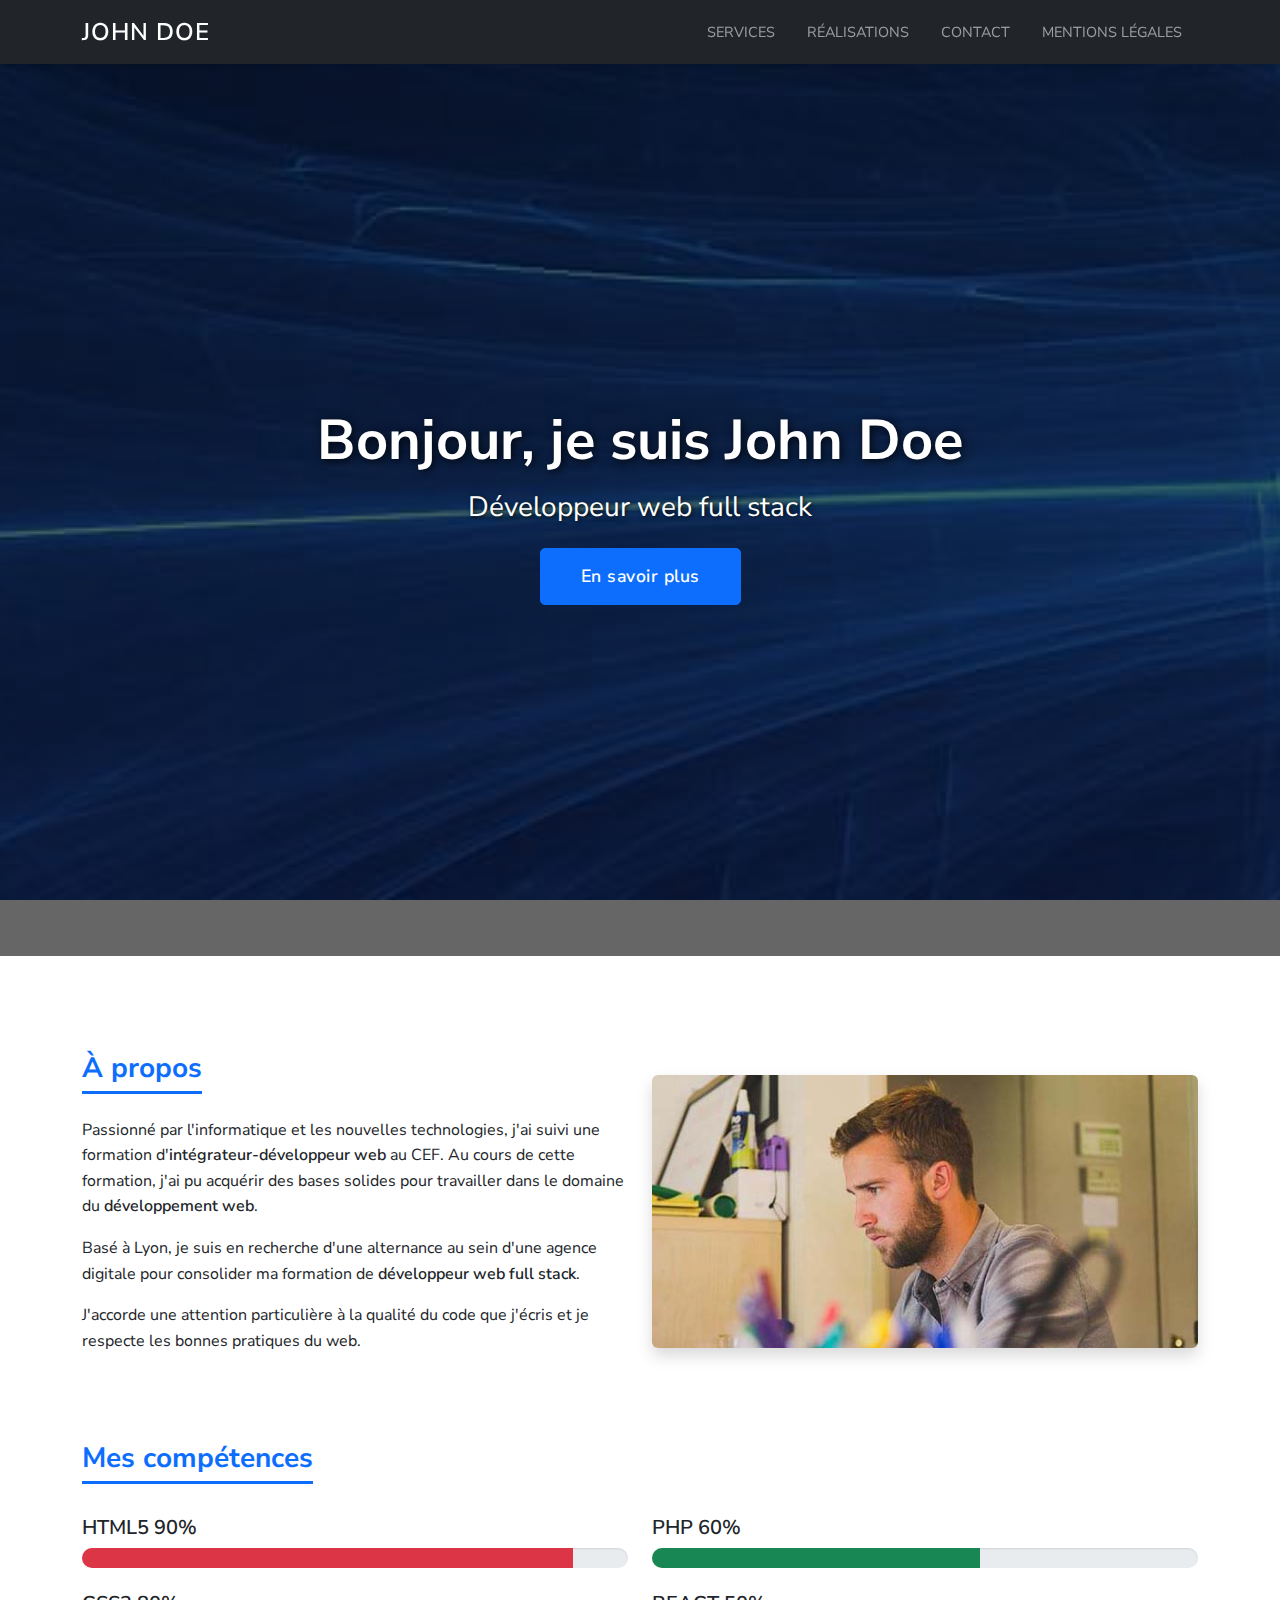
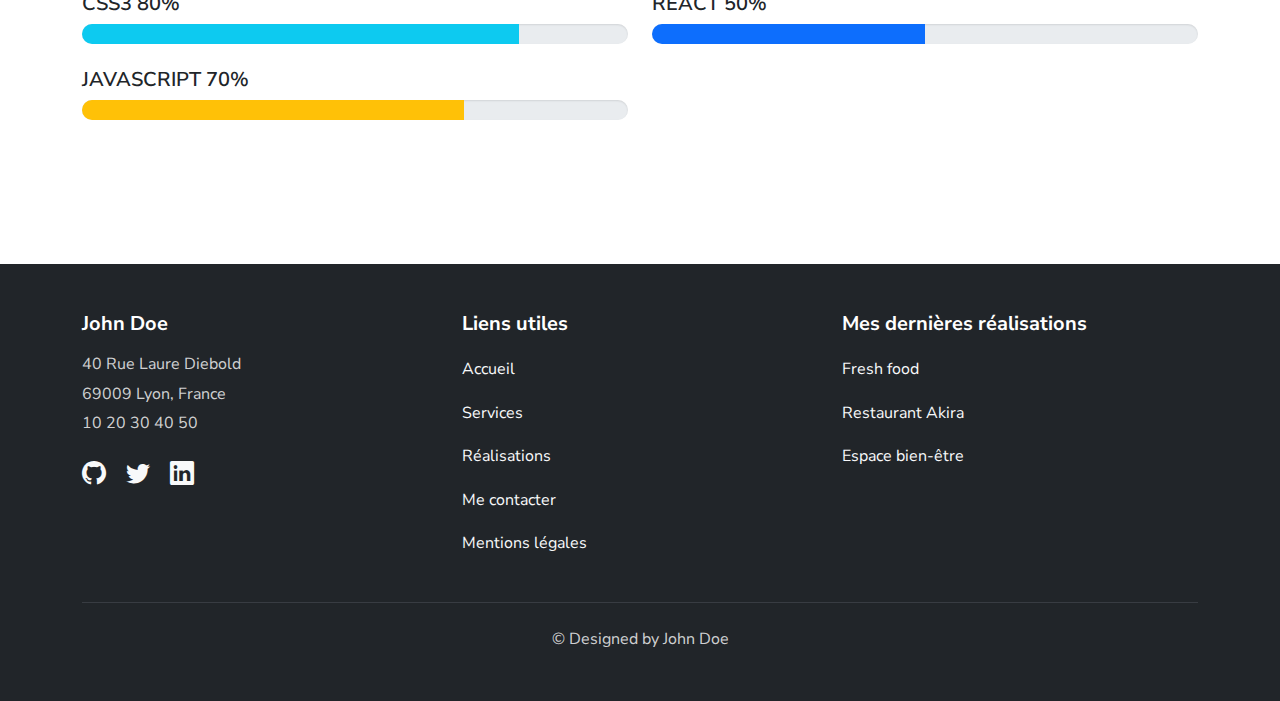
<file: index.html>
<!DOCTYPE html>
<html lang="fr">
<head>
    <meta charset="UTF-8">
    <meta name="viewport" content="width=device-width, initial-scale=1.0">
    <meta name="description" content="John Doe - Développeur Web Full Stack à Lyon. Création de sites web, applications React, SEO.">
    <meta name="keywords" content="développeur web, Lyon, React, PHP, HTML, CSS, JavaScript">
    <title>John Doe - Développeur Web Full Stack</title>
    
    <link href="https://cdn.jsdelivr.net/npm/bootstrap@5.2.3/dist/css/bootstrap.min.css" rel="stylesheet">
    <link rel="stylesheet" href="https://cdn.jsdelivr.net/npm/bootstrap-icons@1.10.0/font/bootstrap-icons.css">
    <link rel="preconnect" href="https://fonts.googleapis.com">
    <link rel="preconnect" href="https://fonts.gstatic.com" crossorigin>
    <link href="https://fonts.googleapis.com/css2?family=Nunito+Sans:wght@400;600&display=swap" rel="stylesheet">
    
    <link rel="stylesheet" href="CSS.css">
    
    <link rel="icon" type="image/x-icon" href="assets/images/favicon.ico">
</head>
<body>

    <!-- Header / Navigation -->
    <header>
        <nav class="navbar navbar-expand-lg navbar-dark bg-dark fixed-top">
            <div class="container">
                <a class="navbar-brand" href="index.html">JOHN DOE</a>
                
                <button class="navbar-toggler" type="button" data-bs-toggle="collapse" data-bs-target="#navbarNav" aria-controls="navbarNav" aria-expanded="false" aria-label="Toggle navigation">
                    <span class="navbar-toggler-icon"></span>
                </button>
                
                <div class="collapse navbar-collapse" id="navbarNav">
                    <ul class="navbar-nav ms-auto">
                        <li class="nav-item">
                            <a class="nav-link" href="Services.html">Services</a>
                        </li>
                        <li class="nav-item">
                            <a class="nav-link" href="Réalisation.html">Réalisations</a>
                        </li>
                        <li class="nav-item">
                            <a class="nav-link" href="Contact.html">Contact</a>
                        </li>
                        <li class="nav-item">
                            <a class="nav-link" href="Mentions Légales.html">Mentions légales</a>
                        </li>
                    </ul>
                </div>
            </div>
        </nav>
    </header>

    <!-- Hero Section -->
    <section class="hero-section d-flex align-items-center justify-content-center text-center text-white position-relative">
        <div class="hero-overlay position-absolute top-0 start-0 w-100 h-100"></div>
        <div class="hero-content position-relative">
            <h1 class="display-3 fw-bold mb-3">Bonjour, je suis John Doe</h1>
            <h2 class="h3 mb-4">Développeur web full stack</h2>
            <button class="btn btn-primary btn-lg" data-bs-toggle="modal" data-bs-target="#profileModal">
                En savoir plus
            </button>
        </div>
    </section>

    <!-- About Section -->
    <section class="container py-5 mt-5">
        <div class="row align-items-center g-4 mb-5">
            <!-- Colonne À propos -->
            <div class="col-lg-6">
                <h3 class="fw-bold mb-4 section-title-blue">À propos</h3>
                <p>Passionné par l'informatique et les nouvelles technologies, j'ai suivi une formation d'<strong>intégrateur-développeur web</strong> au CEF. Au cours de cette formation, j'ai pu acquérir des bases solides pour travailler dans le domaine du <strong>développement web</strong>.</p>
                <p>Basé à Lyon, je suis en recherche d'une alternance au sein d'une agence digitale pour consolider ma formation de <strong>développeur web full stack</strong>.</p>
                <p>J'accorde une attention particulière à la qualité du code que j'écris et je respecte les bonnes pratiques du web.</p>
            </div>
            
            <!-- Colonne Image -->
            <div class="col-lg-6">
                <img src="images/john-doe-about.jpg" 
                     alt="John Doe - Développeur Web" 
                     class="img-fluid rounded shadow"
                     onerror="this.src='https://images.unsplash.com/photo-1519085360753-af0119f7cbe7?w=600&h=400&fit=crop'">
            </div>
        </div>
        
        <!-- Compétences -->
        <div class="row mt-5 pt-4">
            <div class="col-12 mb-4">
                <h3 class="fw-bold section-title-blue">Mes compétences</h3>
            </div>
            
            <div class="col-lg-6 mb-4">
                <h5 class="fw-semibold mb-2">HTML5 90%</h5>
                <div class="progress mb-4" style="height: 20px;">
                    <div class="progress-bar bg-danger" style="width: 90%" role="progressbar" aria-valuenow="90" aria-valuemin="0" aria-valuemax="100"></div>
                </div>
                
                <h5 class="fw-semibold mb-2">CSS3 80%</h5>
                <div class="progress mb-4" style="height: 20px;">
                    <div class="progress-bar bg-info" style="width: 80%" role="progressbar" aria-valuenow="80" aria-valuemin="0" aria-valuemax="100"></div>
                </div>
                
                <h5 class="fw-semibold mb-2">JAVASCRIPT 70%</h5>
                <div class="progress mb-4" style="height: 20px;">
                    <div class="progress-bar bg-warning" style="width: 70%" role="progressbar" aria-valuenow="70" aria-valuemin="0" aria-valuemax="100"></div>
                </div>
            </div>
            
            <div class="col-lg-6 mb-4">
                <h5 class="fw-semibold mb-2">PHP 60%</h5>
                <div class="progress mb-4" style="height: 20px;">
                    <div class="progress-bar bg-success" style="width: 60%" role="progressbar" aria-valuenow="60" aria-valuemin="0" aria-valuemax="100"></div>
                </div>
                
                <h5 class="fw-semibold mb-2">REACT 50%</h5>
                <div class="progress mb-4" style="height: 20px;">
                    <div class="progress-bar bg-primary" style="width: 50%" role="progressbar" aria-valuenow="50" aria-valuemin="0" aria-valuemax="100"></div>
                </div>
            </div>
        </div>
    </section>

    <!-- Modal GitHub Profile -->
    <div class="modal fade" id="profileModal" tabindex="-1" aria-labelledby="profileModalLabel" aria-hidden="true">
        <div class="modal-dialog modal-lg">
            <div class="modal-content">
                <div class="modal-header">
                    <h5 class="modal-title" id="profileModalLabel">Profil GitHub</h5>
                    <button type="button" class="btn-close" data-bs-dismiss="modal" aria-label="Fermer"></button>
                </div>
                <div class="modal-body" id="modalContent">
                    <div class="text-center">
                        <div class="spinner-border text-primary" role="status">
                            <span class="visually-hidden">Chargement...</span>
                        </div>
                        <p class="mt-2">Chargement des informations GitHub...</p>
                    </div>
                </div>
                <div class="modal-footer">
                    <button type="button" class="btn btn-secondary" data-bs-dismiss="modal">Fermer</button>
                </div>
            </div>
        </div>
    </div>

    <!-- Footer -->
    <footer class="bg-dark text-light py-5 mt-5">
        <div class="container">
            <div class="row">
                <!-- Colonne 1 : Coordonnées -->
                <div class="col-lg-4 mb-4 mb-lg-0">
                    <h5 class="fw-bold mb-3">John Doe</h5>
                    <address class="mb-3">
                        <p class="mb-1">40 Rue Laure Diebold</p>
                        <p class="mb-1">69009 Lyon, France</p>
                        <p class="mb-3">10 20 30 40 50</p>
                    </address>
                    <div class="social-links">
                        <a href="https://github.com/github-john-doe" 
                           target="_blank" 
                           rel="noopener nofollow" 
                           class="text-light me-3" 
                           aria-label="GitHub">
                            <i class="bi bi-github fs-4"></i>
                        </a>
                        <a href="https://twitter.com" 
                           target="_blank" 
                           rel="noopener nofollow" 
                           class="text-light me-3" 
                           aria-label="Twitter">
                            <i class="bi bi-twitter fs-4"></i>
                        </a>
                        <a href="https://linkedin.com" 
                           target="_blank" 
                           rel="noopener nofollow" 
                           class="text-light" 
                           aria-label="LinkedIn">
                            <i class="bi bi-linkedin fs-4"></i>
                        </a>
                    </div>
                </div>
                
                <!-- Colonne 2 : Liens utiles -->
                <div class="col-lg-4 mb-4 mb-lg-0">
                    <h5 class="fw-bold mb-3">Liens utiles</h5>
                    <ul class="list-unstyled">
                        <li class="mb-2"><a href="index.html" class="text-light text-decoration-none footer-link">Accueil</a></li>
                        <li class="mb-2"><a href="Services.html" class="text-light text-decoration-none footer-link">Services</a></li>
                        <li class="mb-2"><a href="Réalisation.html" class="text-light text-decoration-none footer-link">Réalisations</a></li>
                        <li class="mb-2"><a href="Contact.html" class="text-light text-decoration-none footer-link">Me contacter</a></li>
                        <li class="mb-2"><a href="Mentions Légales.html" class="text-light text-decoration-none footer-link">Mentions légales</a></li>
                    </ul>
                </div>
                
                <!-- Colonne 3 : Dernières réalisations -->
                <div class="col-lg-4">
                    <h5 class="fw-bold mb-3">Mes dernières réalisations</h5>
                    <ul class="list-unstyled">
                        <li class="mb-2"><a href="Réalisation.html" class="text-light text-decoration-none footer-link">Fresh food</a></li>
                        <li class="mb-2"><a href="Réalisation.html" class="text-light text-decoration-none footer-link">Restaurant Akira</a></li>
                        <li class="mb-2"><a href="Réalisation.html" class="text-light text-decoration-none footer-link">Espace bien-être</a></li>
                    </ul>
                </div>
            </div>
            
            <hr class="my-4 border-secondary">
            <div class="text-center">
                <p class="mb-0">&copy; Designed by John Doe</p>
            </div>
        </div>
    </footer>

    <!-- Bootstrap JS -->
    <script src="https://cdn.jsdelivr.net/npm/bootstrap@5.2.3/dist/js/bootstrap.bundle.min.js"></script>
    
    <!-- Script pour charger les données GitHub -->
    <script>
        // Récupération des données GitHub au chargement de la page (useEffect equivalent)
        let githubData = null;
        
        window.addEventListener('DOMContentLoaded', function() {
            fetch('https://api.github.com/users/github-john-doe')
                .then(response => {
                    if (!response.ok) throw new Error('Erreur réseau');
                    return response.json();
                })
                .then(data => {
                    githubData = data;
                    console.log('Données GitHub récupérées:', data);
                })
                .catch(error => {
                    console.error('Erreur GitHub:', error);
                });
        });
        
        document.getElementById('profileModal').addEventListener('show.bs.modal', function() {
            const modalContent = document.getElementById('modalContent');
            
            if (!githubData) {
                modalContent.innerHTML = `
                    <div class="alert alert-danger" role="alert">
                        <i class="bi bi-exclamation-triangle-fill me-2"></i>
                        <strong>Erreur :</strong> Impossible de charger les informations du profil GitHub.
                    </div>
                `;
                return;
            }
            
            modalContent.innerHTML = `
                <div class="github-profile text-center">
                    <img src="${githubData.avatar_url}" 
                         alt="${githubData.name || githubData.login}" 
                         class="rounded-circle mb-3 border border-primary border-3" 
                         style="width: 150px; height: 150px;">
                    <h3 class="fw-bold mb-2">${githubData.name || githubData.login}</h3>
                    <p class="text-muted mb-3">@${githubData.login}</p>
                    ${githubData.bio ? `<p class="mb-4">${githubData.bio}</p>` : ''}
                    
                    <div class="row text-center mb-4">
                        <div class="col-4">
                            <div class="fs-2 fw-bold text-primary">${githubData.public_repos}</div>
                            <div class="text-muted small">Repositories</div>
                        </div>
                        <div class="col-4">
                            <div class="fs-2 fw-bold text-primary">${githubData.followers}</div>
                            <div class="text-muted small">Followers</div>
                        </div>
                        <div class="col-4">
                            <div class="fs-2 fw-bold text-primary">${githubData.following}</div>
                            <div class="text-muted small">Following</div>
                        </div>
                    </div>
                    
                    <div class="text-start mb-3">
                        ${githubData.location ? `<p class="mb-2"><i class="bi bi-geo-alt-fill text-primary me-2"></i>${githubData.location}</p>` : ''}
                        ${githubData.blog ? `<p class="mb-2"><i class="bi bi-link-45deg text-primary me-2"></i><a href="${githubData.blog}" target="_blank" rel="noopener">${githubData.blog}</a></p>` : ''}
                        ${githubData.company ? `<p class="mb-2"><i class="bi bi-building text-primary me-2"></i>${githubData.company}</p>` : ''}
                    </div>
                    
                    <a href="${githubData.html_url}" 
                       target="_blank" 
                       rel="noopener" 
                       class="btn btn-primary">
                        <i class="bi bi-github me-2"></i>Voir le profil GitHub
                    </a>
                </div>
            `;
        });
    </script>

</body>
</html>
</file>
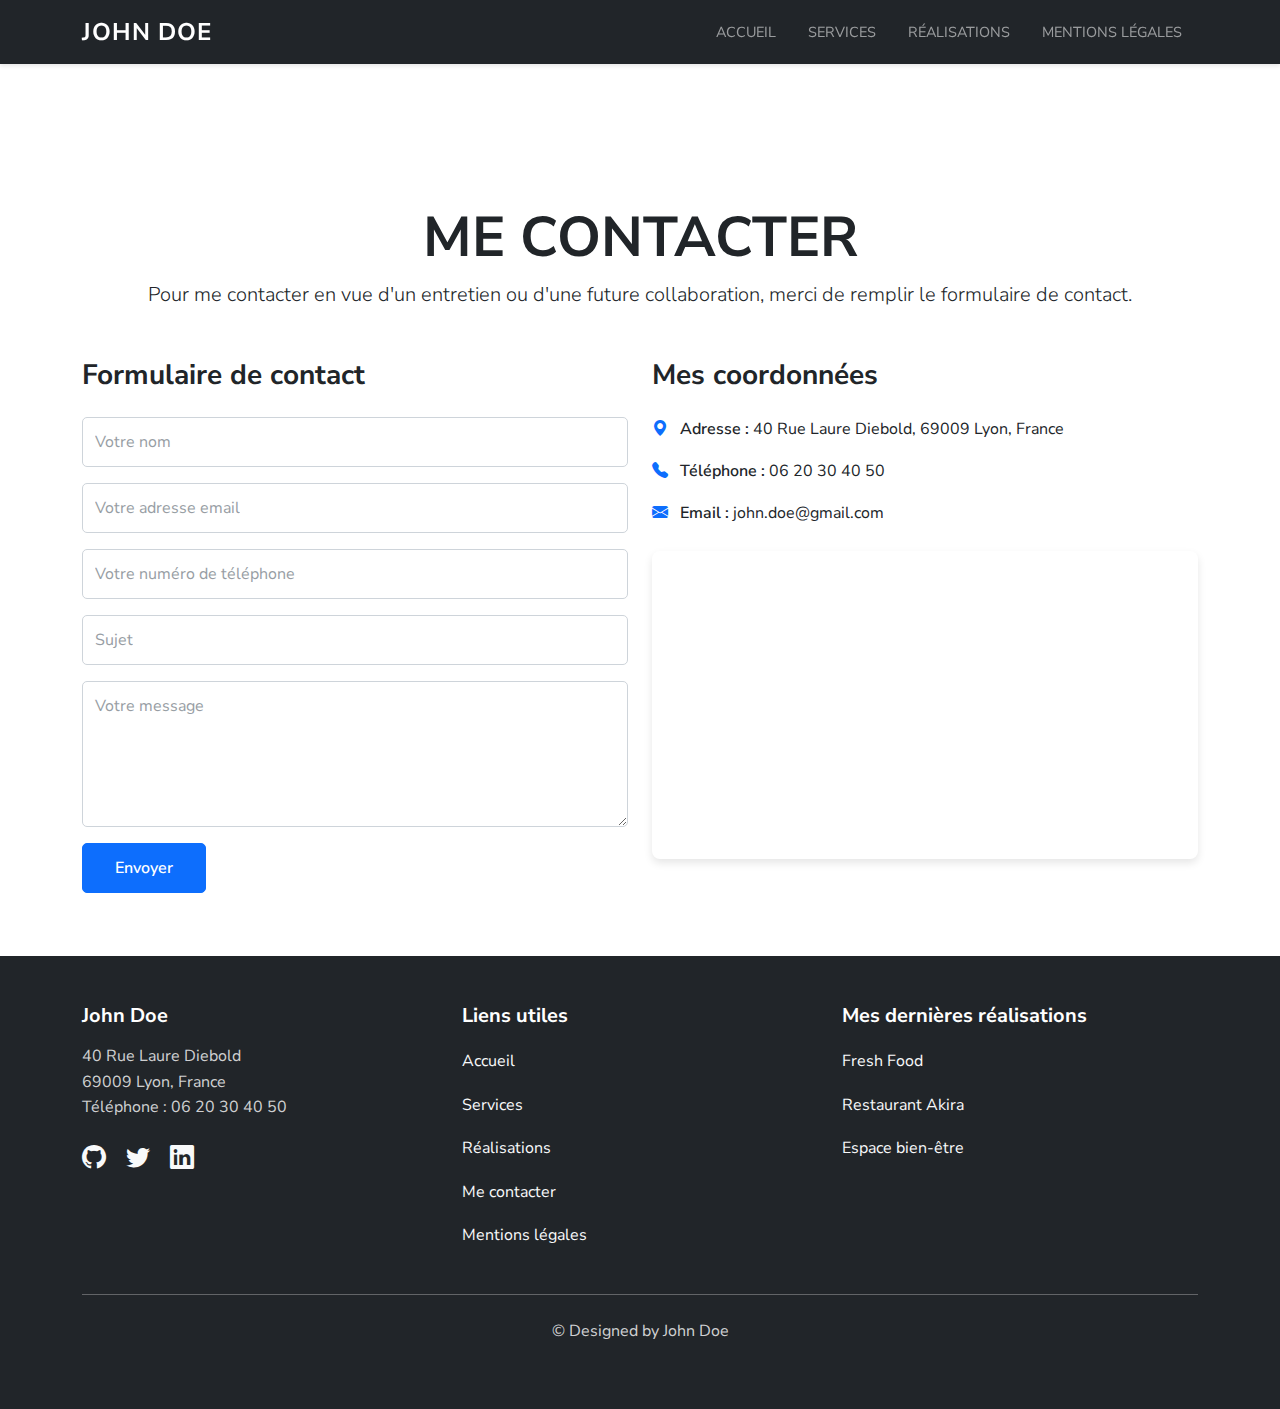
<file: Contact.html>
<!DOCTYPE html>
<html lang="fr">
<head>
    <meta charset="UTF-8">
    <meta name="viewport" content="width=device-width, initial-scale=1.0">
    <meta name="description" content="Contactez John Doe - Développeur Web à Lyon pour vos projets web">
    <title>Contact - John Doe</title>

    <link href="https://cdn.jsdelivr.net/npm/bootstrap@5.2.3/dist/css/bootstrap.min.css" rel="stylesheet">
    <link rel="stylesheet" href="https://cdn.jsdelivr.net/npm/bootstrap-icons@1.10.0/font/bootstrap-icons.css">
    <link rel="preconnect" href="https://fonts.googleapis.com">
    <link rel="preconnect" href="https://fonts.gstatic.com" crossorigin>
    <link href="https://fonts.googleapis.com/css2?family=Nunito+Sans:wght@400;600&display=swap" rel="stylesheet">
    
    <link rel="stylesheet" href="CSS.css">
    
    <link rel="icon" type="image/x-icon" href="assets/images/favicon.ico">
</head>
<body>

    <!-- Header / Navigation -->
    <header>
        <nav class="navbar navbar-expand-lg navbar-dark bg-dark fixed-top">
            <div class="container">
                <a class="navbar-brand fw-bold" href="index.html">JOHN DOE</a>
                
                <button class="navbar-toggler" type="button" data-bs-toggle="collapse" data-bs-target="#navbarNav">
                    <span class="navbar-toggler-icon"></span>
                </button>
                
                <div class="collapse navbar-collapse" id="navbarNav">
                    <ul class="navbar-nav ms-auto">
                        <li class="nav-item">
                            <a class="nav-link text-uppercase" href="index.html">Accueil</a>
                        </li>
                        <li class="nav-item">
                            <a class="nav-link text-uppercase" href="Services.html">Services</a>
                        </li>
                        <li class="nav-item">
                            <a class="nav-link text-uppercase" href="Réalisation.html">Réalisations</a>
                        </li>
                        <li class="nav-item">
                            <a class="nav-link text-uppercase" href="Mentions Légales.html">Mentions Légales</a>
                        </li>
                    </ul>
                </div>
            </div>
        </nav>
    </header>

    <!-- Page Contact -->
    <section class="page-section" style="padding-top: 100px; min-height: 100vh;">
        <div class="container py-5">
            <div class="text-center mb-5">
                <h1 class="fw-bold display-4">ME CONTACTER</h1>
                <p class="lead">Pour me contacter en vue d'un entretien ou d'une future collaboration, merci de remplir le formulaire de contact.</p>
            </div>
            
            <div class="row">
                <!-- Formulaire de contact -->
                <div class="col-lg-6">
                    <h3 class="fw-bold mb-4">Formulaire de contact</h3>
                    <form id="contactForm">
                        <div class="mb-3">
                            <input type="text" class="form-control" id="nom" placeholder="Votre nom" required>
                        </div>
                        <div class="mb-3">
                            <input type="email" class="form-control" id="email" placeholder="Votre adresse email" required>
                        </div>
                        <div class="mb-3">
                            <input type="tel" class="form-control" id="telephone" placeholder="Votre numéro de téléphone" required>
                        </div>
                        <div class="mb-3">
                            <input type="text" class="form-control" id="sujet" placeholder="Sujet" required>
                        </div>
                        <div class="mb-3">
                            <textarea class="form-control" id="message" rows="5" placeholder="Votre message" required></textarea>
                        </div>
                        <button type="submit" class="btn btn-primary">Envoyer</button>
                    </form>
                    <div id="alertContainer"></div>
                </div>
                
                <!-- Coordonnées -->
                <div class="col-lg-6">
                    <h3 class="fw-bold mb-4">Mes coordonnées</h3>
                    <div class="mb-3">
                        <i class="bi bi-geo-alt-fill text-primary me-2"></i>
                        <strong>Adresse :</strong> 40 Rue Laure Diebold, 69009 Lyon, France
                    </div>
                    <div class="mb-3">
                        <i class="bi bi-telephone-fill text-primary me-2"></i>
                        <strong>Téléphone :</strong> 06 20 30 40 50
                    </div>
                    <div class="mb-4">
                        <i class="bi bi-envelope-fill text-primary me-2"></i>
                        <strong>Email :</strong> john.doe@gmail.com
                    </div>
                    
                    <!-- Google Maps -->
                    <div class="map-container">
                        <iframe 
                            src="https://www.google.com/maps/embed?pb=!1m18!1m12!1m3!1d2782.626965754607!2d4.796403976617905!3d45.778661471072626!2m3!1f0!2f0!3f0!3m2!1i1024!2i768!4f13.1!3m3!1m2!1s0x47f4eb65edac5b3f%3A0xe01c47049cb2e2b9!2s40%20Rue%20Laure%20Diebold%2C%2069009%20Lyon!5e0!3m2!1sfr!2sfr!4v1645180449739!5m2!1sfr!2sfr" 
                            width="100%" 
                            height="300" 
                            style="border:0;" 
                            allowfullscreen="" 
                            loading="lazy"
                            title="Localisation John Doe">
                        </iframe>
                    </div>
                </div>
            </div>
        </div>
    </section>

    <!-- Footer -->
    <footer class="bg-dark text-light py-5">
        <div class="container">
            <div class="row">
                <div class="col-lg-4">
                    <h5 class="fw-bold mb-3">John Doe</h5>
                    <p>40 Rue Laure Diebold<br>69009 Lyon, France<br>Téléphone : 06 20 30 40 50</p>
                    <div class="social-links">
                        <a href="https://github.com/github-john-doe" target="_blank" rel="noopener nofollow" class="text-light me-3">
                            <i class="bi bi-github fs-4"></i>
                        </a>
                        <a href="https://twitter.com" target="_blank" rel="noopener nofollow" class="text-light me-3">
                            <i class="bi bi-twitter fs-4"></i>
                        </a>
                        <a href="https://linkedin.com" target="_blank" rel="noopener nofollow" class="text-light">
                            <i class="bi bi-linkedin fs-4"></i>
                        </a>
                    </div>
                </div>
                
                <div class="col-lg-4">
                    <h5 class="fw-bold mb-3">Liens utiles</h5>
                    <ul class="list-unstyled">
                        <li><a href="index.html" class="text-light text-decoration-none footer-link">Accueil</a></li>
                        <li><a href="Services.html" class="text-light text-decoration-none footer-link">Services</a></li>
                        <li><a href="Réalisation.html" class="text-light text-decoration-none footer-link">Réalisations</a></li>
                        <li><a href="Contact.html" class="text-light text-decoration-none footer-link">Me contacter</a></li>
                        <li><a href="Mentions Légales.html" class="text-light text-decoration-none footer-link">Mentions légales</a></li>
                    </ul>
                </div>
                
                <div class="col-lg-4">
                    <h5 class="fw-bold mb-3">Mes dernières réalisations</h5>
                    <ul class="list-unstyled">
                        <li><a href="realisations.html" class="text-light text-decoration-none footer-link">Fresh Food</a></li>
                        <li><a href="realisations.html" class="text-light text-decoration-none footer-link">Restaurant Akira</a></li>
                        <li><a href="realisations.html" class="text-light text-decoration-none footer-link">Espace bien-être</a></li>
                    </ul>
                </div>
            </div>
            
            <hr class="my-4">
            <div class="text-center">
                <p>&copy; Designed by John Doe</p>
            </div>
        </div>
    </footer>

    <!-- Bootstrap JS -->
    <script src="https://cdn.jsdelivr.net/npm/bootstrap@5.2.3/dist/js/bootstrap.bundle.min.js"></script>
    
    <!-- Script pour la validation du formulaire -->
    <script>
        document.getElementById('contactForm').addEventListener('submit', function(e) {
            e.preventDefault();
            
            // Récupérer les valeurs
            const nom = document.getElementById('nom').value.trim();
            const email = document.getElementById('email').value.trim();
            const telephone = document.getElementById('telephone').value.trim();
            const sujet = document.getElementById('sujet').value.trim();
            const message = document.getElementById('message').value.trim();
            
            // Validation
            if (!nom || !email || !telephone || !sujet || !message) {
                showAlert('Veuillez remplir tous les champs obligatoires.', 'danger');
                return;
            }
            
            // Validation email
            const emailRegex = /^[^\s@]+@[^\s@]+\.[^\s@]+$/;
            if (!emailRegex.test(email)) {
                showAlert('Veuillez entrer une adresse email valide.', 'danger');
                return;
            }
            
            // Succès
            showAlert('Votre message a été envoyé avec succès ! Nous vous répondrons dans les plus brefs délais.', 'success');
            document.getElementById('contactForm').reset();
        });
        
        function showAlert(message, type) {
            const alertContainer = document.getElementById('alertContainer');
            alertContainer.innerHTML = `
                <div class="alert alert-${type} alert-dismissible fade show mt-3" role="alert">
                    ${message}
                    <button type="button" class="btn-close" data-bs-dismiss="alert"></button>
                </div>
            `;
            
            // Supprimer l'alerte après 5 secondes
            setTimeout(() => {
                alertContainer.innerHTML = '';
            }, 5000);
        }
    </script>

</body>
</html>
</file>
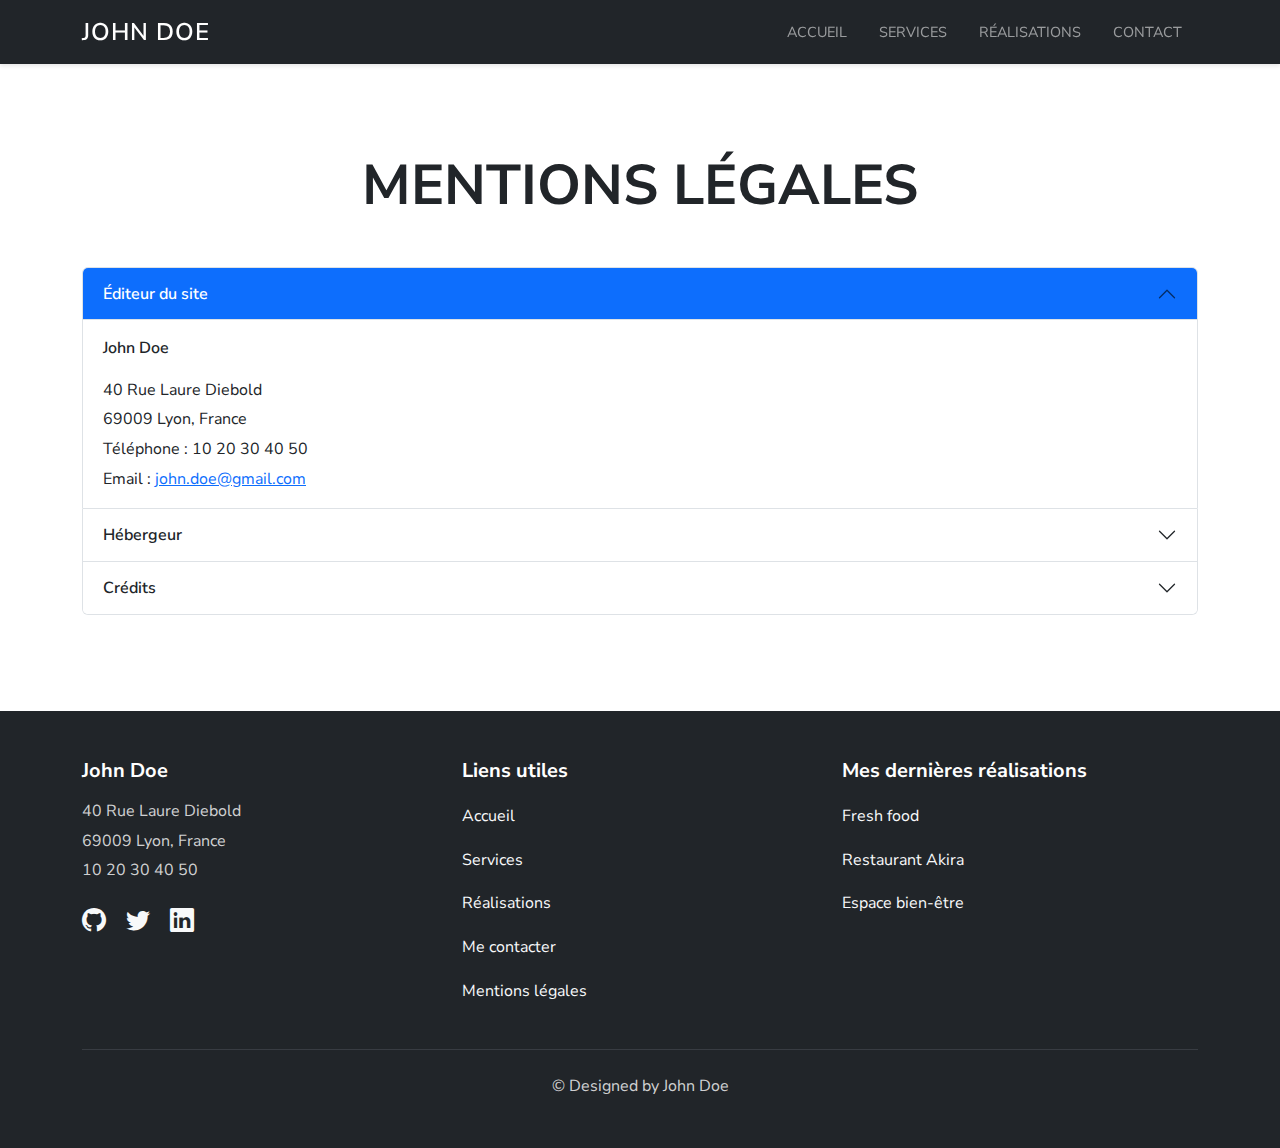
<file: Mentions Légales.html>
<!DOCTYPE html>
<html lang="fr">
<head>
    <meta charset="UTF-8">
    <meta name="viewport" content="width=device-width, initial-scale=1.0">
    <meta name="robots" content="noindex, nofollow">
    <meta name="description" content="Mentions légales du site de John Doe - Développeur Web">
    <title>Mentions Légales - John Doe</title>
    
    <link href="https://cdn.jsdelivr.net/npm/bootstrap@5.2.3/dist/css/bootstrap.min.css" rel="stylesheet">
    <link rel="stylesheet" href="https://cdn.jsdelivr.net/npm/bootstrap-icons@1.10.0/font/bootstrap-icons.css">
    <link rel="preconnect" href="https://fonts.googleapis.com">
    <link rel="preconnect" href="https://fonts.gstatic.com" crossorigin>
    <link href="https://fonts.googleapis.com/css2?family=Nunito+Sans:wght@400;600&display=swap" rel="stylesheet">
    
    <link rel="stylesheet" href="CSS.css">
    
    <link rel="icon" type="image/x-icon" href="assets/images/favicon.ico">
</head>
<body>

    <!-- Header / Navigation -->
    <header>
        <nav class="navbar navbar-expand-lg navbar-dark bg-dark fixed-top">
            <div class="container">
                <a class="navbar-brand" href="index.html">JOHN DOE</a>
                
                <button class="navbar-toggler" type="button" data-bs-toggle="collapse" data-bs-target="#navbarNav" aria-controls="navbarNav" aria-expanded="false" aria-label="Toggle navigation">
                    <span class="navbar-toggler-icon"></span>
                </button>
                
                <div class="collapse navbar-collapse" id="navbarNav">
                    <ul class="navbar-nav ms-auto">
                        <li class="nav-item">
                            <a class="nav-link" href="index.html">Accueil</a>
                        </li>
                        <li class="nav-item">
                            <a class="nav-link" href="Services.html">Services</a>
                        </li>
                        <li class="nav-item">
                            <a class="nav-link" href="Réalisation.html">Réalisations</a>
                        </li>
                        <li class="nav-item">
                            <a class="nav-link" href="Contact.html">Contact</a>
                        </li>
                    </ul>
                </div>
            </div>
        </nav>
    </header>

    <!-- Page Mentions Légales -->
    <main>
        <section class="container py-5 mt-5">
            <div class="text-center mb-5">
                <h1 class="fw-bold display-4">MENTIONS LÉGALES</h1>
            </div>
            
            <div class="accordion" id="legalAccordion">
                <!-- Éditeur du site -->
                <div class="accordion-item">
                    <h2 class="accordion-header" id="headingOne">
                        <button class="accordion-button" 
                                type="button" 
                                data-bs-toggle="collapse" 
                                data-bs-target="#collapseOne" 
                                aria-expanded="true" 
                                aria-controls="collapseOne">
                            Éditeur du site
                        </button>
                    </h2>
                    <div id="collapseOne" 
                         class="accordion-collapse collapse show" 
                         aria-labelledby="headingOne" 
                         data-bs-parent="#legalAccordion">
                        <div class="accordion-body">
                            <p><strong>John Doe</strong></p>
                            <p class="mb-1">40 Rue Laure Diebold</p>
                            <p class="mb-1">69009 Lyon, France</p>
                            <p class="mb-1">Téléphone : 10 20 30 40 50</p>
                            <p class="mb-0">Email : <a href="mailto:john.doe@gmail.com">john.doe@gmail.com</a></p>
                        </div>
                    </div>
                </div>
                
                <!-- Hébergeur -->
                <div class="accordion-item">
                    <h2 class="accordion-header" id="headingTwo">
                        <button class="accordion-button collapsed" 
                                type="button" 
                                data-bs-toggle="collapse" 
                                data-bs-target="#collapseTwo" 
                                aria-expanded="false" 
                                aria-controls="collapseTwo">
                            Hébergeur
                        </button>
                    </h2>
                    <div id="collapseTwo" 
                         class="accordion-collapse collapse" 
                         aria-labelledby="headingTwo" 
                         data-bs-parent="#legalAccordion">
                        <div class="accordion-body">
                            <p><strong>Always Data</strong></p>
                            <p class="mb-1">91 rue du Faubourg Saint Honoré</p>
                            <p class="mb-1">75008 Paris</p>
                            <p class="mb-0">Site web : <a href="https://www.alwaysdata.com" target="_blank" rel="noopener">www.alwaysdata.com</a></p>
                        </div>
                    </div>
                </div>
                
                <!-- Crédits -->
                <div class="accordion-item">
                    <h2 class="accordion-header" id="headingThree">
                        <button class="accordion-button collapsed" 
                                type="button" 
                                data-bs-toggle="collapse" 
                                data-bs-target="#collapseThree" 
                                aria-expanded="false" 
                                aria-controls="collapseThree">
                            Crédits
                        </button>
                    </h2>
                    <div id="collapseThree" 
                         class="accordion-collapse collapse" 
                         aria-labelledby="headingThree" 
                         data-bs-parent="#legalAccordion">
                        <div class="accordion-body">
                            <p class="mb-3">Ce site a été réalisé par John Doe, étudiant au <a href="https://www.centre-europeen-formation.fr" target="_blank" rel="noopener">Centre Européen de Formation</a>.</p>

                            <p><strong>Images :</strong></p>
                            <p class="mb-3">Les images libres de droit sont issues du site <a href="https://pixabay.com" target="_blank" rel="noopener">Pixabay</a>.</p>
                            
                            <p><strong>Favicon :</strong></p>
                            <p class="mb-0">Le favicon du site a été fournie par <a href="https://www.flaticon.com/free-icons/john-doe" target="_blank" rel="noopener">John doe icons created by Freepik - Flaticon</a></p>
                        </div>
                    </div>
                </div>
            </div>
        </section>
    </main>

    <!-- Footer -->
    <footer class="bg-dark text-light py-5 mt-5">
        <div class="container">
            <div class="row">
                <!-- Colonne 1 : Coordonnées -->
                <div class="col-lg-4 mb-4 mb-lg-0">
                    <h5 class="fw-bold mb-3">John Doe</h5>
                    <address class="mb-3">
                        <p class="mb-1">40 Rue Laure Diebold</p>
                        <p class="mb-1">69009 Lyon, France</p>
                        <p class="mb-3">10 20 30 40 50</p>
                    </address>
                    <div class="social-links">
                        <a href="https://github.com/github-john-doe" 
                           target="_blank" 
                           rel="noopener nofollow" 
                           class="text-light me-3" 
                           aria-label="GitHub">
                            <i class="bi bi-github fs-4"></i>
                        </a>
                        <a href="https://twitter.com" 
                           target="_blank" 
                           rel="noopener nofollow" 
                           class="text-light me-3" 
                           aria-label="Twitter">
                            <i class="bi bi-twitter fs-4"></i>
                        </a>
                        <a href="https://linkedin.com" 
                           target="_blank" 
                           rel="noopener nofollow" 
                           class="text-light" 
                           aria-label="LinkedIn">
                            <i class="bi bi-linkedin fs-4"></i>
                        </a>
                    </div>
                </div>
                
                <!-- Colonne 2 : Liens utiles -->
                <div class="col-lg-4 mb-4 mb-lg-0">
                    <h5 class="fw-bold mb-3">Liens utiles</h5>
                    <ul class="list-unstyled">
                        <li class="mb-2"><a href="index.html" class="text-light text-decoration-none footer-link">Accueil</a></li>
                        <li class="mb-2"><a href="Services.html" class="text-light text-decoration-none footer-link">Services</a></li>
                        <li class="mb-2"><a href="Réalisation.html" class="text-light text-decoration-none footer-link">Réalisations</a></li>
                        <li class="mb-2"><a href="Contact.html" class="text-light text-decoration-none footer-link">Me contacter</a></li>
                        <li class="mb-2"><a href="Mentions Légales.html" class="text-light text-decoration-none footer-link">Mentions légales</a></li>
                    </ul>
                </div>
                
                <!-- Colonne 3 : Dernières réalisations -->
                <div class="col-lg-4">
                    <h5 class="fw-bold mb-3">Mes dernières réalisations</h5>
                    <ul class="list-unstyled">
                        <li class="mb-2"><a href="Réalisation.html" class="text-light text-decoration-none footer-link">Fresh food</a></li>
                        <li class="mb-2"><a href="Réalisation.html" class="text-light text-decoration-none footer-link">Restaurant Akira</a></li>
                        <li class="mb-2"><a href="Réalisation.html" class="text-light text-decoration-none footer-link">Espace bien-être</a></li>
                    </ul>
                </div>
            </div>
            
            <hr class="my-4 border-secondary">
            <div class="text-center">
                <p class="mb-0">&copy; Designed by John Doe</p>
            </div>
        </div>
    </footer>

    <!-- Bootstrap JS -->
    <script src="https://cdn.jsdelivr.net/npm/bootstrap@5.2.3/dist/js/bootstrap.bundle.min.js"></script>

</body>
</html>
</file>
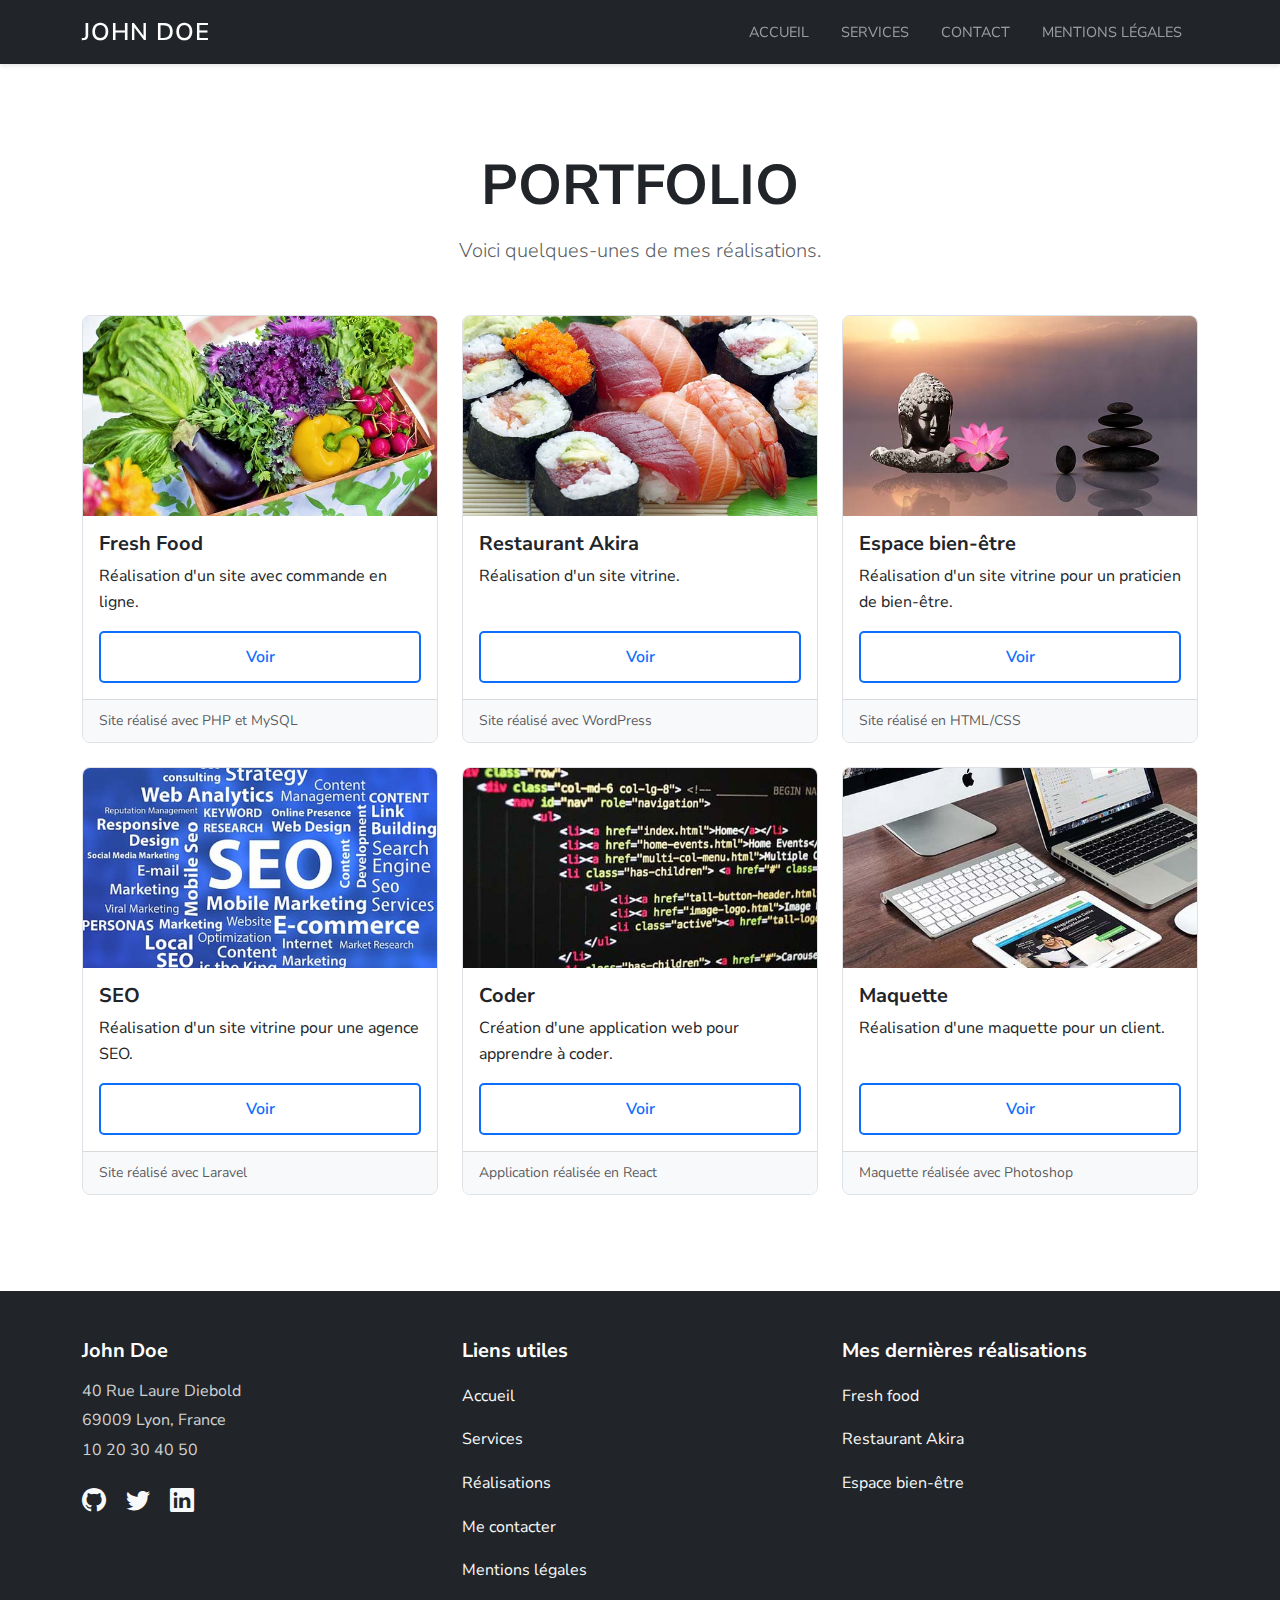
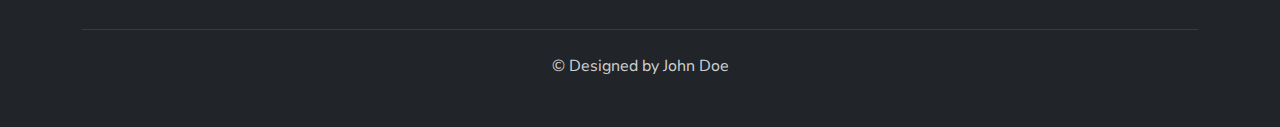
<file: Réalisation.html>
<!DOCTYPE html>
<html lang="fr">
<head>
    <meta charset="UTF-8">
    <meta name="viewport" content="width=device-width, initial-scale=1.0">
    <meta name="description" content="Portfolio des réalisations de John Doe - Projets web en PHP, WordPress, React, Laravel">
    <meta name="keywords" content="portfolio, projets web, développement, PHP, WordPress, React">
    <title>Réalisations - John Doe - Développeur Web</title>
    
    <link href="https://cdn.jsdelivr.net/npm/bootstrap@5.2.3/dist/css/bootstrap.min.css" rel="stylesheet">
    <link rel="stylesheet" href="https://cdn.jsdelivr.net/npm/bootstrap-icons@1.10.0/font/bootstrap-icons.css">
    <link rel="preconnect" href="https://fonts.googleapis.com">
    <link rel="preconnect" href="https://fonts.gstatic.com" crossorigin>
    <link href="https://fonts.googleapis.com/css2?family=Nunito+Sans:wght@400;600&display=swap" rel="stylesheet">
    
    <link rel="stylesheet" href="CSS.css">
    
    <link rel="icon" type="image/x-icon" href="assets/images/favicon.ico">
</head>
<body>

    <!-- Header / Navigation -->
    <header>
        <nav class="navbar navbar-expand-lg navbar-dark bg-dark fixed-top">
            <div class="container">
                <a class="navbar-brand" href="index.html">JOHN DOE</a>
                
                <button class="navbar-toggler" type="button" data-bs-toggle="collapse" data-bs-target="#navbarNav" aria-controls="navbarNav" aria-expanded="false" aria-label="Toggle navigation">
                    <span class="navbar-toggler-icon"></span>
                </button>
                
                <div class="collapse navbar-collapse" id="navbarNav">
                    <ul class="navbar-nav ms-auto">
                        <li class="nav-item">
                            <a class="nav-link" href="index.html">Accueil</a>
                        </li>
                        <li class="nav-item">
                            <a class="nav-link" href="Services.html">Services</a>
                        </li>
                        <li class="nav-item">
                            <a class="nav-link" href="Contact.html">Contact</a>
                        </li>
                        <li class="nav-item">
                            <a class="nav-link" href="Mentions Légales.html">Mentions légales</a>
                        </li>
                    </ul>
                </div>
            </div>
        </nav>
    </header>

    <!-- Page Réalisations -->
    <main>
        <section class="container py-5 mt-5">
            <!-- En-tête de page -->
            <div class="text-center mb-5">
                <h1 class="fw-bold display-4 mb-3">PORTFOLIO</h1>
                <p class="lead text-muted">Voici quelques-unes de mes réalisations.</p>
            </div>
            
            <!-- Grille des projets - 3 colonnes sur desktop, 2 sur tablette, 1 sur mobile -->
            <div class="row g-4">
                
                <!-- Projet 1 : Fresh Food -->
                <div class="col-lg-4 col-md-6">
                    <article class="card h-100 portfolio-card">
                        <div class="overflow-hidden">
                            <img src="images/portfolio/fresh-food.jpg" 
                                 class="card-img-top" 
                                 alt="Fresh Food - Site de commande en ligne"
                                 loading="lazy">
                        </div>
                        <div class="card-body d-flex flex-column">
                            <h5 class="card-title fw-bold">Fresh Food</h5>
                            <p class="card-text flex-grow-1">Réalisation d'un site avec commande en ligne.</p>
                            <a href="#" class="btn btn-outline-primary" aria-label="Voir le projet Fresh Food">Voir</a>
                        </div>
                        <div class="card-footer bg-light">
                            <small class="text-muted">Site réalisé avec PHP et MySQL</small>
                        </div>
                    </article>
                </div>
                
                <!-- Projet 2 : Restaurant Akira -->
                <div class="col-lg-4 col-md-6">
                    <article class="card h-100 portfolio-card">
                        <div class="overflow-hidden">
                            <img src="images/portfolio/restaurant-japonais.jpg" 
                                 class="card-img-top" 
                                 alt="Restaurant Akira - Site vitrine"
                                 loading="lazy">
                        </div>
                        <div class="card-body d-flex flex-column">
                            <h5 class="card-title fw-bold">Restaurant Akira</h5>
                            <p class="card-text flex-grow-1">Réalisation d'un site vitrine.</p>
                            <a href="#" class="btn btn-outline-primary" aria-label="Voir le projet Restaurant Akira">Voir</a>
                        </div>
                        <div class="card-footer bg-light">
                            <small class="text-muted">Site réalisé avec WordPress</small>
                        </div>
                    </article>
                </div>
                
                <!-- Projet 3 : Espace bien-être -->
                <div class="col-lg-4 col-md-6">
                    <article class="card h-100 portfolio-card">
                        <div class="overflow-hidden">
                            <img src="images/portfolio/espace-bien-etre.jpg" 
                                 class="card-img-top" 
                                 alt="Espace Bien-être - Site vitrine"
                                 loading="lazy">
                        </div>
                        <div class="card-body d-flex flex-column">
                            <h5 class="card-title fw-bold">Espace bien-être</h5>
                            <p class="card-text flex-grow-1">Réalisation d'un site vitrine pour un praticien de bien-être.</p>
                            <a href="#" class="btn btn-outline-primary" aria-label="Voir le projet Espace bien-être">Voir</a>
                        </div>
                        <div class="card-footer bg-light">
                            <small class="text-muted">Site réalisé en HTML/CSS</small>
                        </div>
                    </article>
                </div>
                
                <!-- Projet 4 : SEO -->
                <div class="col-lg-4 col-md-6">
                    <article class="card h-100 portfolio-card">
                        <div class="overflow-hidden">
                            <img src="images/portfolio/seo.jpg" 
                                 class="card-img-top" 
                                 alt="SEO - Agence de référencement"
                                 loading="lazy">
                        </div>
                        <div class="card-body d-flex flex-column">
                            <h5 class="card-title fw-bold">SEO</h5>
                            <p class="card-text flex-grow-1">Réalisation d'un site vitrine pour une agence SEO.</p>
                            <a href="#" class="btn btn-outline-primary" aria-label="Voir le projet SEO">Voir</a>
                        </div>
                        <div class="card-footer bg-light">
                            <small class="text-muted">Site réalisé avec Laravel</small>
                        </div>
                    </article>
                </div>
                
                <!-- Projet 5 : Coder -->
                <div class="col-lg-4 col-md-6">
                    <article class="card h-100 portfolio-card">
                        <div class="overflow-hidden">
                            <img src="images/portfolio/coder.jpg" 
                                 class="card-img-top" 
                                 alt="Coder - Application d'apprentissage"
                                 loading="lazy">
                        </div>
                        <div class="card-body d-flex flex-column">
                            <h5 class="card-title fw-bold">Coder</h5>
                            <p class="card-text flex-grow-1">Création d'une application web pour apprendre à coder.</p>
                            <a href="#" class="btn btn-outline-primary" aria-label="Voir le projet Coder">Voir</a>
                        </div>
                        <div class="card-footer bg-light">
                            <small class="text-muted">Application réalisée en React</small>
                        </div>
                    </article>
                </div>
                
                <!-- Projet 6 : Maquette -->
                <div class="col-lg-4 col-md-6">
                    <article class="card h-100 portfolio-card">
                        <div class="overflow-hidden">
                            <img src="images/portfolio/screens.jpg" 
                                 class="card-img-top" 
                                 alt="Maquette - Design pour client"
                                 loading="lazy">
                        </div>
                        <div class="card-body d-flex flex-column">
                            <h5 class="card-title fw-bold">Maquette</h5>
                            <p class="card-text flex-grow-1">Réalisation d'une maquette pour un client.</p>
                            <a href="#" class="btn btn-outline-primary" aria-label="Voir le projet Maquette">Voir</a>
                        </div>
                        <div class="card-footer bg-light">
                            <small class="text-muted">Maquette réalisée avec Photoshop</small>
                        </div>
                    </article>
                </div>
                
            </div>
        </section>
    </main>

    <!-- Footer -->
    <footer class="bg-dark text-light py-5 mt-5">
        <div class="container">
            <div class="row">
                <!-- Colonne 1 : Coordonnées et réseaux sociaux -->
                <div class="col-lg-4 mb-4 mb-lg-0">
                    <h5 class="fw-bold mb-3">John Doe</h5>
                    <address class="mb-3">
                        <p class="mb-1">40 Rue Laure Diebold</p>
                        <p class="mb-1">69009 Lyon, France</p>
                        <p class="mb-3">10 20 30 40 50</p>
                    </address>
                    <div class="social-links">
                        <a href="https://github.com/github-john-doe" 
                           target="_blank" 
                           rel="noopener nofollow" 
                           class="text-light me-3"
                           aria-label="GitHub de John Doe">
                            <i class="bi bi-github fs-4"></i>
                        </a>
                        <a href="https://twitter.com" 
                           target="_blank" 
                           rel="noopener nofollow" 
                           class="text-light me-3"
                           aria-label="Twitter de John Doe">
                            <i class="bi bi-twitter fs-4"></i>
                        </a>
                        <a href="https://linkedin.com" 
                           target="_blank" 
                           rel="noopener nofollow" 
                           class="text-light"
                           aria-label="LinkedIn de John Doe">
                            <i class="bi bi-linkedin fs-4"></i>
                        </a>
                    </div>
                </div>
                
                <!-- Colonne 2 : Liens utiles -->
                <div class="col-lg-4 mb-4 mb-lg-0">
                    <h5 class="fw-bold mb-3">Liens utiles</h5>
                    <ul class="list-unstyled">
                        <li class="mb-2"><a href="index.html" class="text-light text-decoration-none footer-link">Accueil</a></li>
                        <li class="mb-2"><a href="Services.html" class="text-light text-decoration-none footer-link">Services</a></li>
                        <li class="mb-2"><a href="Réalisation.html" class="text-light text-decoration-none footer-link">Réalisations</a></li>
                        <li class="mb-2"><a href="Contact.html" class="text-light text-decoration-none footer-link">Me contacter</a></li>
                        <li class="mb-2"><a href="Mentions Légales.html" class="text-light text-decoration-none footer-link">Mentions légales</a></li>
                    </ul>
                </div>
                
                <!-- Colonne 3 : Dernières réalisations -->
                <div class="col-lg-4">
                    <h5 class="fw-bold mb-3">Mes dernières réalisations</h5>
                    <ul class="list-unstyled">
                        <li class="mb-2"><a href="Réalisation.html" class="text-light text-decoration-none footer-link">Fresh food</a></li>
                        <li class="mb-2"><a href="Réalisation.html" class="text-light text-decoration-none footer-link">Restaurant Akira</a></li>
                        <li class="mb-2"><a href="Réalisation.html" class="text-light text-decoration-none footer-link">Espace bien-être</a></li>
                    </ul>
                </div>
            </div>
            
            <hr class="my-4 border-secondary">
            <div class="text-center text-light">
                <p class="mb-0">&copy; Designed by John Doe</p>
            </div>
        </div>
    </footer>

    <!-- Bootstrap JS -->
    <script src="https://cdn.jsdelivr.net/npm/bootstrap@5.2.3/dist/js/bootstrap.bundle.min.js"></script>

</body>
</html>
</file>
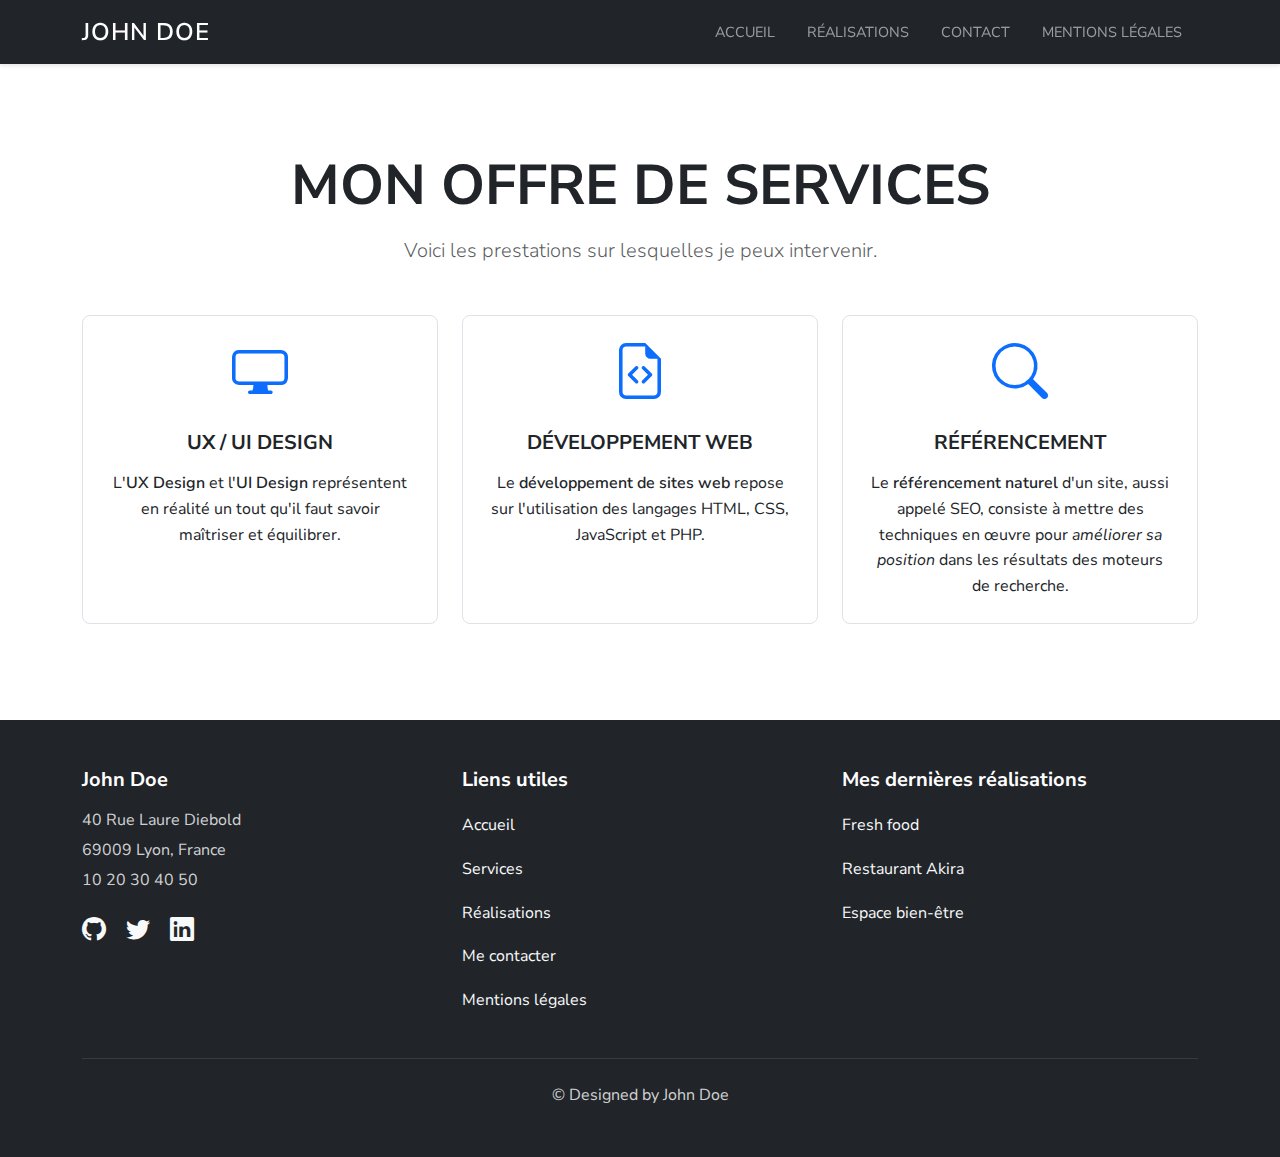
<file: Services.html>
<!DOCTYPE html>
<html lang="fr">
<head>
    <meta charset="UTF-8">
    <meta name="viewport" content="width=device-width, initial-scale=1.0">
    <meta name="description" content="Services de développement web proposés par John Doe - UX/UI Design, Développement Web, SEO">
    <meta name="keywords" content="UX design, UI design, développement web, SEO, référencement">
    <title>Services - John Doe - Développeur Web</title>

    <link href="https://cdn.jsdelivr.net/npm/bootstrap@5.2.3/dist/css/bootstrap.min.css" rel="stylesheet">
    <link rel="stylesheet" href="https://cdn.jsdelivr.net/npm/bootstrap-icons@1.10.0/font/bootstrap-icons.css">
    <link rel="preconnect" href="https://fonts.googleapis.com">
    <link rel="preconnect" href="https://fonts.gstatic.com" crossorigin>
    <link href="https://fonts.googleapis.com/css2?family=Nunito+Sans:wght@400;600&display=swap" rel="stylesheet">
    
    <link rel="stylesheet" href="CSS.css">
    
    <link rel="icon" type="image/x-icon" href="assets/images/favicon.ico">
</head>
<body>

    <!-- Header / Navigation -->
    <header>
        <nav class="navbar navbar-expand-lg navbar-dark bg-dark fixed-top">
            <div class="container">
                <a class="navbar-brand" href="index.html">JOHN DOE</a>
                
                <button class="navbar-toggler" type="button" data-bs-toggle="collapse" data-bs-target="#navbarNav" aria-controls="navbarNav" aria-expanded="false" aria-label="Toggle navigation">
                    <span class="navbar-toggler-icon"></span>
                </button>
                
                <div class="collapse navbar-collapse" id="navbarNav">
                    <ul class="navbar-nav ms-auto">
                        <li class="nav-item">
                            <a class="nav-link" href="index.html">Accueil</a>
                        </li>
                        <li class="nav-item">
                            <a class="nav-link" href="Réalisation.html">Réalisations</a>
                        </li>
                        <li class="nav-item">
                            <a class="nav-link" href="Contact.html">Contact</a>
                        </li>
                        <li class="nav-item">
                            <a class="nav-link" href="Mentions Légales.html">Mentions légales</a>
                        </li>
                    </ul>
                </div>
            </div>
        </nav>
    </header>

    <!-- Page Services -->
    <main>
        <section class="container py-5 mt-5">
            <div class="text-center mb-5">
                <h1 class="fw-bold display-4 mb-3">MON OFFRE DE SERVICES</h1>
                <p class="lead text-muted">Voici les prestations sur lesquelles je peux intervenir.</p>
            </div>
            
            <div class="row g-4 justify-content-center">
                <!-- Service 1 : UX/UI Design -->
                <div class="col-lg-4 col-md-6">
                    <div class="card h-100 service-card">
                        <div class="card-body text-center p-4">
                            <i class="bi bi-display display-4 text-primary mb-4 d-block"></i>
                            <h5 class="card-title fw-bold mb-3">UX / UI DESIGN</h5>
                            <p class="card-text">L'<strong>UX Design</strong> et l'<strong>UI Design</strong> représentent en réalité un tout qu'il faut savoir maîtriser et équilibrer.</p>
                        </div>
                    </div>
                </div>
                
                <!-- Service 2 : Développement Web -->
                <div class="col-lg-4 col-md-6">
                    <div class="card h-100 service-card">
                        <div class="card-body text-center p-4">
                            <i class="bi bi-file-earmark-code display-4 text-primary mb-4 d-block"></i>
                            <h5 class="card-title fw-bold mb-3">DÉVELOPPEMENT WEB</h5>
                            <p class="card-text">Le <strong>développement de sites web</strong> repose sur l'utilisation des langages HTML, CSS, JavaScript et PHP.</p>
                        </div>
                    </div>
                </div>
                
                <!-- Service 3 : Référencement -->
                <div class="col-lg-4 col-md-6">
                    <div class="card h-100 service-card">
                        <div class="card-body text-center p-4">
                            <i class="bi bi-search display-4 text-primary mb-4 d-block"></i>
                            <h5 class="card-title fw-bold mb-3">RÉFÉRENCEMENT</h5>
                            <p class="card-text">Le <strong>référencement naturel</strong> d'un site, aussi appelé SEO, consiste à mettre des techniques en œuvre pour <em>améliorer sa position</em> dans les résultats des moteurs de recherche.</p>
                        </div>
                    </div>
                </div>
            </div>
        </section>
    </main>

    <!-- Footer -->
    <footer class="bg-dark text-light py-5 mt-5">
        <div class="container">
            <div class="row">
                <!-- Colonne 1 : Coordonnées -->
                <div class="col-lg-4 mb-4 mb-lg-0">
                    <h5 class="fw-bold mb-3">John Doe</h5>
                    <address class="mb-3">
                        <p class="mb-1">40 Rue Laure Diebold</p>
                        <p class="mb-1">69009 Lyon, France</p>
                        <p class="mb-3">10 20 30 40 50</p>
                    </address>
                    <div class="social-links">
                        <a href="https://github.com/github-john-doe" 
                           target="_blank" 
                           rel="noopener nofollow" 
                           class="text-light me-3" 
                           aria-label="GitHub">
                            <i class="bi bi-github fs-4"></i>
                        </a>
                        <a href="https://twitter.com" 
                           target="_blank" 
                           rel="noopener nofollow" 
                           class="text-light me-3" 
                           aria-label="Twitter">
                            <i class="bi bi-twitter fs-4"></i>
                        </a>
                        <a href="https://linkedin.com" 
                           target="_blank" 
                           rel="noopener nofollow" 
                           class="text-light" 
                           aria-label="LinkedIn">
                            <i class="bi bi-linkedin fs-4"></i>
                        </a>
                    </div>
                </div>
                
                <!-- Colonne 2 : Liens utiles -->
                <div class="col-lg-4 mb-4 mb-lg-0">
                    <h5 class="fw-bold mb-3">Liens utiles</h5>
                    <ul class="list-unstyled">
                        <li class="mb-2"><a href="index.html" class="text-light text-decoration-none footer-link">Accueil</a></li>
                        <li class="mb-2"><a href="Services.html" class="text-light text-decoration-none footer-link">Services</a></li>
                        <li class="mb-2"><a href="Réalisation.html" class="text-light text-decoration-none footer-link">Réalisations</a></li>
                        <li class="mb-2"><a href="Contact.html" class="text-light text-decoration-none footer-link">Me contacter</a></li>
                        <li class="mb-2"><a href="Mentions Légales.html" class="text-light text-decoration-none footer-link">Mentions légales</a></li>
                    </ul>
                </div>
                
                <!-- Colonne 3 : Dernières réalisations -->
                <div class="col-lg-4">
                    <h5 class="fw-bold mb-3">Mes dernières réalisations</h5>
                    <ul class="list-unstyled">
                        <li class="mb-2"><a href="Réalisation.html" class="text-light text-decoration-none footer-link">Fresh food</a></li>
                        <li class="mb-2"><a href="Réalisation.html" class="text-light text-decoration-none footer-link">Restaurant Akira</a></li>
                        <li class="mb-2"><a href="Réalisation.html" class="text-light text-decoration-none footer-link">Espace bien-être</a></li>
                    </ul>
                </div>
            </div>
            
            <hr class="my-4 border-secondary">
            <div class="text-center">
                <p class="mb-0">&copy; Designed by John Doe</p>
            </div>
        </div>
    </footer>

    <!-- Bootstrap JS -->
    <script src="https://cdn.jsdelivr.net/npm/bootstrap@5.2.3/dist/js/bootstrap.bundle.min.js"></script>

</body>
</html>
</file>
<file: CSS.css>
/* VARIABLES CSS */
:root {
    --primary-color: #0d6efd;
    --dark-bg: #212529;
    --light-gray: #efefef;
    --transition-speed: 0.3s;
}

/* RESET */
* {
    margin: 0;
    padding: 0;
    box-sizing: border-box;
}

/* TYPOGRAPHIE */
body {
    font-family: 'Nunito Sans', sans-serif;
    font-weight: 400;
    line-height: 1.6;
    padding-top: 56px;
}

h1, h2, h3, h4, h5, h6,
strong {
    font-weight: 600;
}

/* HEADER ET NAVIGATION */
.navbar {
    box-shadow: 0 2px 4px rgba(0,0,0,0.1);
}

.navbar-brand {
    font-weight: 600;
    font-size: 1.5rem;
    letter-spacing: 1px;
}

/* Liens de navigation en majuscule */
.nav-link {
    text-transform: uppercase;
    font-weight: 400;
    font-size: 0.9rem;
    position: relative;
    transition: all var(--transition-speed) ease;
    padding: 0.5rem 1rem !important;
}

/* Lien actif : gras + souligné */
.nav-link.active {
    font-weight: 600;
    text-decoration: underline;
    text-underline-offset: 8px;
    text-decoration-thickness: 2px;
}

/* Liens soulignés au survol */
.nav-link:hover {
    text-decoration: underline;
    text-underline-offset: 8px;
    text-decoration-thickness: 2px;
}

/* HERO SECTION */
.hero-section {
    min-height: 100vh;
    background-image: url('images/banner.jpg');
    background-size: cover;
    background-position: center;
    background-attachment: fixed;
    position: relative;
}

/* Overlay sombre pour améliorer la lisibilité */
.hero-overlay {
    background: rgba(0, 0, 0, 0.6);
}

.hero-content {
    z-index: 10;
    padding: 20px;
}

.hero-section h1 {
    font-size: 3.5rem;
    text-shadow: 2px 2px 8px rgba(0,0,0,0.8);
    animation: fadeInUp 1s ease;
    margin-bottom: 1.5rem;
}

.hero-section h2 {
    font-size: 1.75rem;
    text-shadow: 1px 1px 4px rgba(0,0,0,0.8);
    animation: fadeInUp 1.2s ease;
    margin-bottom: 2rem;
    font-weight: 400;
}

@keyframes fadeInUp {
    from {
        opacity: 0;
        transform: translateY(30px);
    }
    to {
        opacity: 1;
        transform: translateY(0);
    }
}

/* SECTIONS */
.section-title-blue {
    color: #0d6efd;
    border-bottom: 3px solid #0d6efd;
    display: inline-block;
    padding-bottom: 5px;
}

section.container {
    padding-top: 4rem;
    padding-bottom: 4rem;
}

/* CARDS SERVICES */
.service-card {
    border: 1px solid #dee2e6;
    transition: all var(--transition-speed) ease;
    cursor: pointer;
    border-radius: 8px;
}

/* Effet au survol : ombre + changement de couleur de fond #efefef */
.service-card:hover {
    background-color: var(--light-gray);
    box-shadow: 0 8px 16px rgba(0,0,0,0.15);
    transform: translateY(-5px);
}

/* CARDS PORTFOLIO / RÉALISATIONS */
.portfolio-card {
    border: 1px solid #dee2e6;
    transition: all var(--transition-speed) ease;
    cursor: pointer;
    overflow: hidden;
    border-radius: 8px;
}

/* Effet au survol : ombre + changement de couleur de fond #efefef */
.portfolio-card:hover {
    background-color: var(--light-gray);
    box-shadow: 0 8px 16px rgba(0,0,0,0.15);
    transform: translateY(-5px);
}

/* Images dans les cards portfolio */
.portfolio-card img {
    height: 200px;
    object-fit: cover;
    transition: transform var(--transition-speed) ease;
}

.portfolio-card:hover img {
    transform: scale(1.05);
}

/* BOUTONS */
.btn {
    transition: all var(--transition-speed) ease;
    font-weight: 600;
    padding: 0.75rem 2rem;
    border-radius: 5px;
}

/* Bouton primary : assombrir au survol */
.btn-primary {
    background-color: #0d6efd;
    border-color: #0d6efd;
}

.btn-primary:hover {
    background-color: #0b5ed7;
    border-color: #0a58ca;
    transform: translateY(-2px);
    box-shadow: 0 4px 8px rgba(13, 110, 253, 0.3);
}

/* Bouton outline : éclaircir légèrement au survol */
.btn-outline-primary {
    border-width: 2px;
}

.btn-outline-primary:hover {
    background-color: #0d6efd;
    border-color: #0d6efd;
    color: white;
    transform: translateY(-2px);
    box-shadow: 0 4px 8px rgba(13, 110, 253, 0.3);
}

.btn-secondary:hover {
    background-color: #5c636a;
    border-color: #565e64;
    transform: translateY(-2px);
}

/* BARRES DE PROGRESSION */
.progress {
    height: 20px;
    border-radius: 10px;
    overflow: hidden;
    background-color: #e9ecef;
}

.progress-bar {
    transition: width 1.5s ease;
    font-weight: 600;
    font-size: 0.85rem;
}

/* IMAGES */
img.img-fluid {
    border-radius: 8px;
    box-shadow: 0 4px 12px rgba(0,0,0,0.1);
}

img.shadow {
    box-shadow: 0 0.5rem 1rem rgba(0,0,0,0.15) !important;
}

/* FORMULAIRE DE CONTACT */
.form-control {
    border-radius: 5px;
    padding: 12px;
    border: 1px solid #ced4da;
    transition: all var(--transition-speed) ease;
}

.form-control:focus {
    border-color: var(--primary-color);
    box-shadow: 0 0 0 0.2rem rgba(13, 110, 253, 0.25);
}

.form-control::placeholder {
    color: #6c757d;
    opacity: 0.7;
}

/* GOOGLE MAPS */
.map-container {
    border-radius: 8px;
    overflow: hidden;
    box-shadow: 0 4px 8px rgba(0,0,0,0.1);
}

.map-container iframe {
    border-radius: 8px;
}

/* ACCORDÉON (Mentions légales) */
.accordion-button {
    font-weight: 600;
    transition: all var(--transition-speed) ease;
}

.accordion-button:not(.collapsed) {
    background-color: var(--primary-color);
    color: white;
}

.accordion-button:hover {
    background-color: rgba(13, 110, 253, 0.1);
}

/* MODALE */
.modal-content {
    border-radius: 10px;
    box-shadow: 0 10px 30px rgba(0,0,0,0.3);
}

.modal-header {
    background-color: var(--dark-bg);
    color: white;
    border-radius: 10px 10px 0 0;
}

.modal-header .btn-close {
    filter: invert(1);
}

.modal-body {
    padding: 30px;
}

/* Contenu de la modale GitHub */
.github-profile {
    text-align: center;
}

.github-profile img {
    border-radius: 50%;
    width: 150px;
    height: 150px;
    object-fit: cover;
}

/* FOOTER */
footer {
    margin-top: 0;
}

footer h5 {
    color: white;
    margin-bottom: 20px;
    font-weight: 600;
}

footer p,
footer ul,
footer address {
    color: rgba(255, 255, 255, 0.8);
    font-style: normal;
}

/* Liens du footer */
.footer-link {
    transition: all var(--transition-speed) ease;
    display: inline-block;
    padding: 5px 0;
}

/* Liens du footer en gras au survol */
.footer-link:hover {
    font-weight: 600;
    color: white !important;
    text-decoration: none;
    transform: translateX(5px);
}

/* Icônes réseaux sociaux */
.social-links a {
    display: inline-block;
    transition: all var(--transition-speed) ease;
    font-size: 1.5rem;
}

/* Icônes des réseaux sociaux deviennent blanches au survol */
.social-links a:hover {
    color: white !important;
    transform: translateY(-3px);
}

.social-links i {
    transition: all var(--transition-speed) ease;
}

/* ICÔNES BOOTSTRAP */
.bi {
    vertical-align: middle;
}

/* UTILITAIRES */
.text-uppercase {
    text-transform: uppercase;
}

address {
    font-style: normal;
}

/* ANIMATIONS */
@keyframes slideInFromLeft {
    from {
        opacity: 0;
        transform: translateX(-50px);
    }
    to {
        opacity: 1;
        transform: translateX(0);
    }
}

@keyframes slideInFromRight {
    from {
        opacity: 0;
        transform: translateX(50px);
    }
    to {
        opacity: 1;
        transform: translateX(0);
    }
}

/* RESPONSIVE */

/* Tablettes */
@media (max-width: 992px) {
    .hero-section h1 {
        font-size: 2.5rem;
    }
    
    .hero-section h2 {
        font-size: 1.5rem;
    }
    
    .navbar-brand {
        font-size: 1.2rem;
    }
}

/* Mobile */
@media (max-width: 768px) {
    body {
        padding-top: 56px;
    }
    
    .hero-section {
        min-height: 80vh;
        background-attachment: scroll;
    }
    
    .hero-section h1 {
        font-size: 2rem;
    }
    
    .hero-section h2 {
        font-size: 1.2rem;
    }
    
    section.container {
        padding-top: 3rem;
        padding-bottom: 3rem;
    }
    
    footer .col-lg-4 {
        margin-bottom: 30px;
    }
    
    .github-profile img {
        width: 120px;
        height: 120px;
    }
    
    .portfolio-card img {
        height: 180px;
    }
}

/* Très petits écrans */
@media (max-width: 576px) {
    .btn-lg {
        padding: 10px 20px;
        font-size: 1rem;
    }
    
    .card-body {
        padding: 15px;
    }
    
    .modal-body {
        padding: 20px;
    }
    
    .hero-section h1 {
        font-size: 1.75rem;
    }
    
    .hero-section h2 {
        font-size: 1rem;
    }
}

/* ACCESSIBILITÉ */
/* Focus visible pour la navigation au clavier */
a:focus,
button:focus,
.btn:focus,
.form-control:focus {
    outline: 2px solid var(--primary-color);
    outline-offset: 2px;
}

/* Réduire les animations pour les utilisateurs qui préfèrent */
@media (prefers-reduced-motion: reduce) {
    *,
    *::before,
    *::after {
        animation-duration: 0.01ms !important;
        animation-iteration-count: 1 !important;
        transition-duration: 0.01ms !important;
    }
}

/* IMPRESSION */
@media print {
    .navbar,
    footer,
    .btn,
    .modal {
        display: none !important;
    }
    
    .page-section {
        page-break-inside: avoid;
    }
}

/* SCROLL BEHAVIOR */
html {
    scroll-behavior: smooth;
}

/* LOADING SPINNER */
.spinner-border {
    width: 3rem;
    height: 3rem;
}

/* TRANSITIONS GLOBALES */
a,
button,
.btn,
.card,
.nav-link,
.footer-link {
    transition: all var(--transition-speed) ease;
}

/* Désactiver les transitions sur les éléments spécifiques */
.navbar-toggler,
.modal,
img {
    transition: none;
}

/* Réactiver les transitions spécifiques */
.progress-bar {
    transition: width 1.5s ease;
}

img {
    transition: transform var(--transition-speed) ease;
}

.modal {
    transition: opacity 0.15s linear;
}

.portfolio-card img,
.service-card img {
    transition: transform var(--transition-speed) ease;
}

/* STYLES SPÉCIFIQUES POUR REACT */
/* Navigation active avec React Router */
.nav-link[aria-current="page"] {
    font-weight: 600;
    text-decoration: underline;
    text-underline-offset: 8px;
    text-decoration-thickness: 2px;
}

/* OVERFLOW POUR CARDS */
.overflow-hidden {
    overflow: hidden;
}

/* CARDS FOOTER */
.card-footer {
    background-color: #f8f9fa;
    border-top: 1px solid rgba(0,0,0,.125);
}

/* AJUSTEMENTS SUPPLÉMENTAIRES */
.display-3 {
    font-weight: 600;
}

.display-4 {
    font-weight: 600;
}

.lead {
    font-size: 1.25rem;
}

/* Cards avec hauteur égale */
.card.h-100 {
    height: 100%;
}

/* Flex pour les cards */
.card-body.d-flex.flex-column {
    display: flex;
    flex-direction: column;
}

.card-body.d-flex.flex-column .card-text.flex-grow-1 {
    flex-grow: 1;
}

/* SPACING PERSONNALISÉ */
.mt-5 {
    margin-top: 3rem !important;
}

.mb-5 {
    margin-bottom: 3rem !important;
}

.py-5 {
    padding-top: 3rem !important;
    padding-bottom: 3rem !important;
}

/* BORDURES ET OMBRES */
.border-primary {
    border-color: var(--primary-color) !important;
}

.border-3 {
    border-width: 3px !important;
}

.shadow {
    box-shadow: 0 0.5rem 1rem rgba(0, 0, 0, 0.15) !important;
}

/* LISTE NON STYLISÉE */
.list-unstyled {
    padding-left: 0;
    list-style: none;
}

.list-unstyled li {
    margin-bottom: 0.5rem;
}

/* SEPARATEUR FOOTER */
footer hr {
    opacity: 0.3;
}

/* AJUSTEMENTS NAVBAR */
.navbar-dark .navbar-toggler {
    border-color: rgba(255, 255, 255, 0.1);
}

.navbar-dark .navbar-toggler:focus {
    box-shadow: 0 0 0 0.25rem rgba(255, 255, 255, 0.25);
}

/* RESPONSIVE GUTTER */
.g-4 {
    --bs-gutter-x: 1.5rem;
    --bs-gutter-y: 1.5rem;
}

/* BOUTON LARGE */
.btn-lg {
    padding: 0.75rem 2rem;
    font-size: 1.125rem;
}

/* AMÉLIORATION VISUELLES */
.rounded {
    border-radius: 0.375rem !important;
}

/* CONTAINER RESPONSIVE */
@media (min-width: 1200px) {
    .container {
        max-width: 1140px;
    }
}

@media (min-width: 1400px) {
    .container {
        max-width: 1320px;
    }
}

/* ALIGNEMENT VERTICAL */
.align-items-center {
    align-items: center !important;
}

/* ESPACEMENT ENTRE COLONNES */
.row.g-4 > * {
    padding-right: calc(var(--bs-gutter-x) * 0.5);
    padding-left: calc(var(--bs-gutter-x) * 0.5);
    margin-top: var(--bs-gutter-y);
}

/* OPTIMISATIONS */
* {
    -webkit-font-smoothing: antialiased;
    -moz-osx-font-smoothing: grayscale;
}

/* CORRECTION POUR LIENS */


a:hover {
    color: inherit;
}

/* STYLE DU HERO BUTTON */
.hero-section .btn {
    font-size: 1.1rem;
    padding: 0.875rem 2.5rem;
    text-transform: none;
    letter-spacing: 0.5px;
}

/* AMÉLIORATIONS PROGRESS BAR */
.progress {
    box-shadow: inset 0 1px 2px rgba(0,0,0,0.1);
}

.progress-bar {
    display: flex;
    align-items: center;
    justify-content: flex-start;
    padding-left: 10px;
}
</file>
